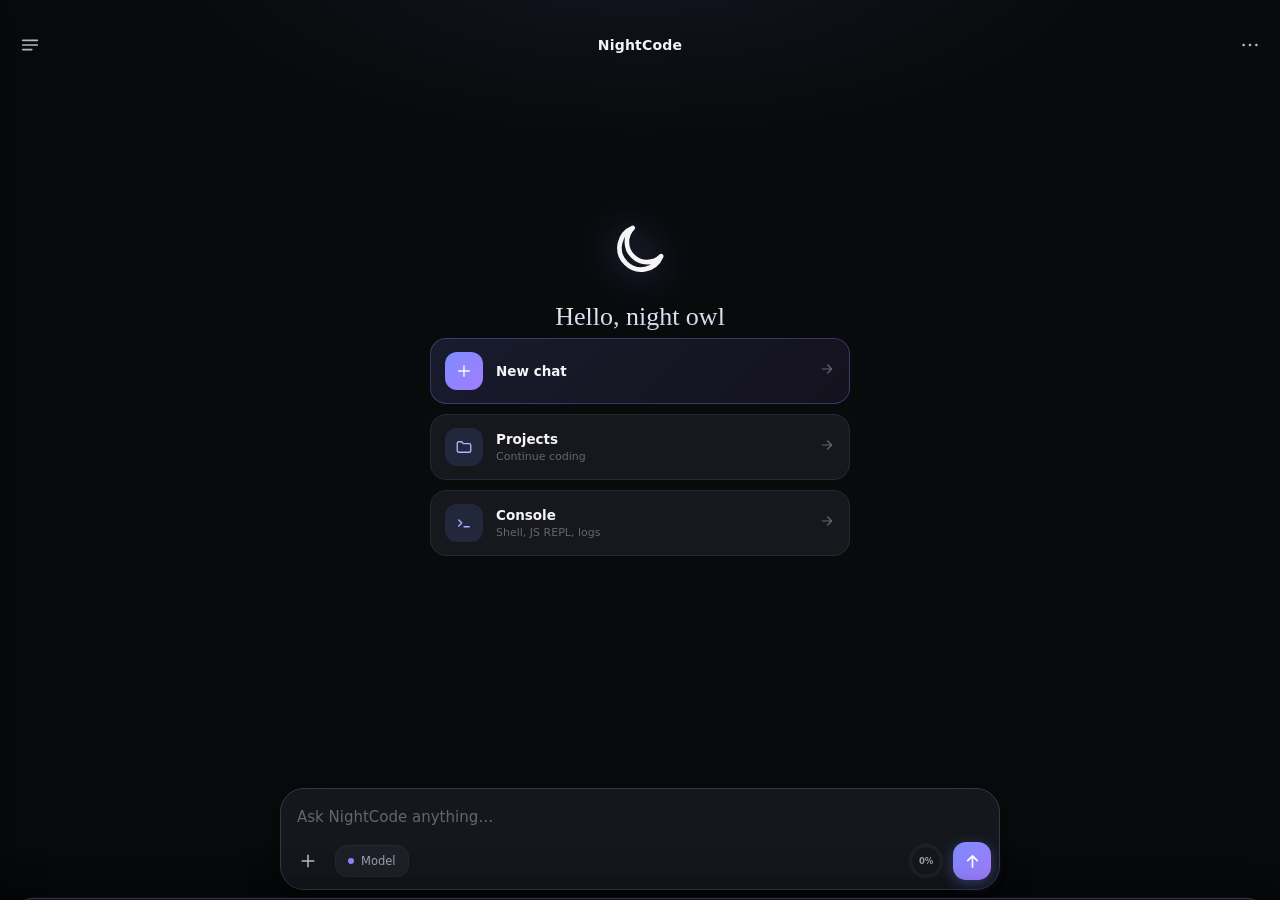
<file: app/src/main/assets/index.html>
<!doctype html>
<html lang="en">
<head>
<meta charset="utf-8">
<meta name="viewport" content="width=device-width,initial-scale=1,maximum-scale=1,user-scalable=no,viewport-fit=cover,interactive-widget=resizes-content">
<meta name="theme-color" content="#090a0c">
<title>NightCode</title>
<link rel="stylesheet" href="style.css">
</head>
<body>
<svg style="display:none" xmlns="http://www.w3.org/2000/svg">
  <symbol id="i-menu" viewBox="0 0 24 24"><path d="M4 7h16M4 12h16M4 17h10"/></symbol>
  <symbol id="i-more" viewBox="0 0 24 24"><circle cx="5" cy="12" r="1.4" fill="currentColor" stroke="none"/><circle cx="12" cy="12" r="1.4" fill="currentColor" stroke="none"/><circle cx="19" cy="12" r="1.4" fill="currentColor" stroke="none"/></symbol>
  <symbol id="i-close" viewBox="0 0 24 24"><path d="M6 6l12 12M18 6L6 18"/></symbol>
  <symbol id="i-spark" viewBox="0 0 24 24"><path d="M12 2.5l2.4 6.1 6.1 2.4-6.1 2.4L12 19.5l-2.4-6.1L3.5 11l6.1-2.4z"/><path d="M19 3v4M21 5h-4" stroke-width="1.5"/></symbol>
  <symbol id="i-moon" viewBox="0 0 24 24"><path d="M20.2 14.8A8.4 8.4 0 1 1 9.2 3.8a6.8 6.8 0 0 0 11 11z"/></symbol>
  <symbol id="i-plus" viewBox="0 0 24 24"><path d="M12 5v14M5 12h14"/></symbol>
  <symbol id="i-arrow-r" viewBox="0 0 24 24"><path d="M5 12h14M13 6l6 6-6 6"/></symbol>
  <symbol id="i-arrow-up" viewBox="0 0 24 24"><path d="M12 19V5M6 11l6-6 6 6"/></symbol>
  <symbol id="i-folder" viewBox="0 0 24 24"><path d="M3 7a2 2 0 0 1 2-2h4l2 2.5h8a2 2 0 0 1 2 2V17a2 2 0 0 1-2 2H5a2 2 0 0 1-2-2z"/></symbol>
  <symbol id="i-camera" viewBox="0 0 24 24"><path d="M4 8.5A1.5 1.5 0 0 1 5.5 7H8l1.6-2h4.8L16 7h2.5A1.5 1.5 0 0 1 20 8.5v8A1.5 1.5 0 0 1 18.5 18h-13A1.5 1.5 0 0 1 4 16.5z"/><circle cx="12" cy="12.5" r="3.2"/></symbol>
  <symbol id="i-image" viewBox="0 0 24 24"><rect x="3.5" y="5" width="17" height="14" rx="2"/><circle cx="9" cy="10" r="1.6"/><path d="M20.5 15.5l-4.5-4.5-8 8"/></symbol>
  <symbol id="i-file" viewBox="0 0 24 24"><path d="M13.5 3H7a2 2 0 0 0-2 2v14a2 2 0 0 0 2 2h10a2 2 0 0 0 2-2V8.5z"/><path d="M13.5 3v5.5H19"/></symbol>
  <symbol id="i-globe" viewBox="0 0 24 24"><circle cx="12" cy="12" r="8.5"/><path d="M3.5 12h17M12 3.5c2.6 2.3 3.9 5.2 3.9 8.5S14.6 18.2 12 20.5c-2.6-2.3-3.9-5.2-3.9-8.5S9.4 5.8 12 3.5z"/></symbol>
  <symbol id="i-chat" viewBox="0 0 24 24"><path d="M21 12a8 8 0 0 1-8 8H4.5l2-3A8 8 0 1 1 21 12z"/></symbol>
  <symbol id="i-sliders" viewBox="0 0 24 24"><path d="M5 5v5m0 4v5m7-14v9m0 4v1m7-14v1m0 4v9"/><circle cx="5" cy="12" r="2"/><circle cx="12" cy="10" r="2"/><circle cx="19" cy="8" r="2"/></symbol>
  <symbol id="i-check" viewBox="0 0 24 24"><path d="M5 12.5l4.5 4.5L19 7.5"/></symbol>
  <symbol id="i-trash" viewBox="0 0 24 24"><path d="M4 7h16M9.5 7V5a1.5 1.5 0 0 1 1.5-1.5h2A1.5 1.5 0 0 1 14.5 5v2M6.5 7l1 12.5a1.5 1.5 0 0 0 1.5-1.5L17.5 7"/></symbol>
  <symbol id="i-term" viewBox="0 0 24 24"><path d="M5 8l4 4-4 4"/><path d="M12 17h7"/></symbol>
  <symbol id="i-ext" viewBox="0 0 24 24"><rect x="4" y="4" width="7" height="7" rx="2"/><rect x="13" y="4" width="7" height="7" rx="2"/><rect x="4" y="13" width="7" height="7" rx="2"/><path d="M16.5 13.5v6M13.5 16.5h6"/></symbol>
</svg>

<div id="app">
  <header class="topbar">
    <button class="icon-btn" id="menuBtn" aria-label="Menu"><svg><use href="#i-menu"/></svg></button>
    <div class="brand">NightCode</div>
    <button class="icon-btn" id="moreBtn" aria-label="Settings"><svg><use href="#i-more"/></svg></button>
  </header>

  <main id="chat" class="chat">
    <section id="welcome" class="welcome">
      <div class="star"><svg><use href="#i-moon"/></svg></div>
      <h1>Hello, night owl</h1>
      <button class="quick" id="newChat">
        <span class="quick-ico"><svg><use href="#i-plus"/></svg></span>
        <span class="quick-text"><b>New chat</b></span>
        <span class="quick-arrow"><svg><use href="#i-arrow-r"/></svg></span>
      </button>
      <button class="quick" id="openProjectCard">
        <span class="quick-ico"><svg><use href="#i-folder"/></svg></span>
        <span class="quick-text"><b>Projects</b><small id="openProjectSub">Continue coding</small></span>
        <span class="quick-arrow"><svg><use href="#i-arrow-r"/></svg></span>
      </button>
      <button class="quick" onclick="openConsole()">
        <span class="quick-ico"><svg><use href="#i-term"/></svg></span>
        <span class="quick-text"><b>Console</b><small>Shell, JS REPL, logs</small></span>
        <span class="quick-arrow"><svg><use href="#i-arrow-r"/></svg></span>
      </button>
    </section>
  </main>

  <aside id="drawer" class="drawer">
    <div class="drawer-head"><b>NightCode</b><button class="icon-btn" id="closeDrawer"><svg><use href="#i-close"/></svg></button></div>
    <button class="primary" id="drawerNew"><svg><use href="#i-plus"/></svg>New chat</button>
    <button class="secondary" id="drawerConsole"><svg><use href="#i-term"/></svg>Console</button>
    <div class="drawer-search">
      <svg viewBox="0 0 24 24" fill="none" stroke="currentColor" stroke-width="1.8" stroke-linecap="round" stroke-linejoin="round"><circle cx="11" cy="11" r="7"/><path d="M21 21l-4.3-4.3"/></svg>
      <input id="chatSearch" placeholder="Search chats" autocomplete="off">
    </div>
    <div id="recent"></div>
  </aside>
  <div id="scrim" class="scrim"></div>

  <div id="addSheet" class="sheet">
    <div class="sheet-title">Add to chat</div>
    <div class="add-grid">
      <button onclick="openFiles()"><svg><use href="#i-camera"/></svg><small>Camera</small></button>
      <button onclick="openFiles()"><svg><use href="#i-image"/></svg><small>Photos</small></button>
      <button onclick="openFiles()"><svg><use href="#i-file"/></svg><small>Files</small></button>
    </div>
    <button class="sheet-row" id="rowProjectFolder"><span class="row-ico"><svg><use href="#i-folder"/></svg></span>Projects<span class="row-arrow"><svg><use href="#i-arrow-r"/></svg></span></button>
    <button class="sheet-row" id="rowWebSearch"><span class="row-ico"><svg><use href="#i-globe"/></svg></span>Web search<span class="row-arrow"><svg><use href="#i-arrow-r"/></svg></span></button>
    <button class="sheet-row" id="rowAddToProject"><span class="row-ico"><svg><use href="#i-file"/></svg></span>Add to project<span class="row-arrow"><svg><use href="#i-arrow-r"/></svg></span></button>
    <button class="sheet-row" id="rowToolAccess"><span class="row-ico"><svg><use href="#i-sliders"/></svg></span>Tool access<span class="row-arrow"><svg><use href="#i-arrow-r"/></svg></span></button>
  </div>

  <div id="settingsSheet" class="sheet">
    <div class="sheet-title">Connection</div>
    <label>Base URL<input id="baseUrl" placeholder="https://api.example.com"></label>
    <label>API key<input id="apiKey" type="password" placeholder="API key"></label>
    <label>Protocol
      <select id="protocolSel">
        <option value="anthropic">Anthropic (x-api-key)</option>
        <option value="openai">OpenAI-compatible (Bearer)</option>
      </select>
    </label>
    <button class="primary" id="saveSettings">Save &amp; refresh models</button>
    <div class="muted-label">Web search</div>
    <label>Search engine
      <select id="searchProviderSel">
        <option value="auto">Auto (Ollama → free)</option>
        <option value="ollama">Ollama (API key)</option>
        <option value="free">Free (Bing / Google News)</option>
      </select>
    </label>
    <label>Ollama API key<input id="ollamaKeyInput" type="password" placeholder="ollama.com/settings/keys"></label>
    <div class="row-btns">
      <button class="secondary" id="saveKeyBtn">OK</button>
      <button class="secondary" id="verifyOllamaBtn">Check key</button>
    </div>
    <div class="key-status" id="keyStatus">Free search (Bing / Google News)</div>
    <div class="muted-label">GitHub</div>
    <label>Personal access token<input id="githubTokenInput" type="password" placeholder="ghp_… or github_pat_…"></label>
    <label>Repository<input id="githubRepoInput" placeholder="owner/repository"></label>
    <div class="hint">Classic token (ghp_…) needs the <b>repo</b> scope. Fine-grained (github_pat_…) needs Contents: read+write, plus Administration: read+write to create repositories — and it only sees repos selected at token creation, so pick <b>All repositories</b>.</div>
    <div class="row-btns">
      <button class="secondary" id="githubSaveBtn">Save token</button>
      <button class="secondary" id="githubVerifyBtn">Check account</button>
    </div>
    <div class="key-status" id="githubStatus">Not connected</div>
    <div class="muted-label">Workspace</div>
    <div id="workspaceStatus" class="workspace-status"></div>
    <label class="switch-row">Use permanent workspace folder<input id="wsEnabled" type="checkbox"></label>
    <button class="secondary" id="wsPick">Choose workspace folder</button>
    <button class="secondary" id="wsClear">Disconnect workspace</button>
    <div class="muted-label">Advanced</div>
    <button class="sheet-row link" id="extBtn"><span class="row-ico"><svg><use href="#i-ext"/></svg></span>Extensions<span class="row-arrow"><svg><use href="#i-arrow-r"/></svg></span></button>
    <button class="sheet-row link" id="contextBtn"><span class="row-ico"><svg><use href="#i-sliders"/></svg></span>Context &amp; memory<span class="row-arrow"><svg><use href="#i-arrow-r"/></svg></span></button>
    <div id="settingsError" class="error"></div>
  </div>

  <div id="extSheet" class="sheet">
    <div class="sheet-title">Extensions</div>
    <div id="extList"></div>
    <button class="secondary" id="extReload">Reload extensions</button>
    <div class="muted-label">Quick add (saved on device)</div>
    <textarea id="extInlineSrc" class="ext-inline-src" spellcheck="false" placeholder='nc.register({name:"demo",tools:[{name:"my_tool",description:"Example tool",schema:{type:"object",properties:{}},run:async()=>({result:"hi from extension",error:false})}],commands:{hi:(a,api)=>api.chat("hello!")}});'></textarea>
    <button class="secondary" id="extAddInline">Load snippet</button>
    <div class="ext-hint">Extension files load automatically from the permanent workspace folder <b>extensions/*.js</b> and from the project at <b>.nightcode/extensions/*.js</b>. They can add agent tools, slash commands and hooks — and run with full app access, so only add code you trust.</div>
  </div>

  <div id="modelSheet" class="sheet">
    <div class="sheet-title">Select model</div>
    <div id="models"></div>
    <button class="secondary" id="refreshModels">Refresh models</button>
  </div>

  <div id="projectsSheet" class="sheet">
    <div class="sheet-title">Projects</div>
    <div id="projectsWsSetup" style="display:none">
      <div class="ext-empty">Pick a permanent folder first — projects live inside it as subfolders.</div>
      <button class="primary" id="projectsPickWs"><svg><use href="#i-folder"/></svg>Choose projects folder</button>
    </div>
    <div id="projectsWsBody" style="display:none">
      <div class="new-project-row">
        <input id="newProjectName" placeholder="New project name" autocomplete="off">
        <button class="icon-btn" id="newProjectBtn" aria-label="Create"><svg><use href="#i-plus"/></svg></button>
      </div>
      <div id="projectsList"></div>
      <button class="sheet-row link" id="projectsOtherFolder"><span class="row-ico"><svg><use href="#i-folder"/></svg></span>Open a folder outside projects<span class="row-arrow"><svg><use href="#i-arrow-r"/></svg></span></button>
    </div>
  </div>

  <div id="contextSheet" class="sheet">
    <div class="sheet-title">Context &amp; memory</div>
    <div class="usage-panel" id="usagePanel">
      <div class="usage-row-top">
        <div class="usage-ring-big">
          <svg viewBox="0 0 64 64">
            <circle class="usage-ring-bg" cx="32" cy="32" r="27"/>
            <circle class="usage-ring-fg" id="usageRingFg" cx="32" cy="32" r="27"/>
          </svg>
          <span id="usageRingPct">0%</span>
        </div>
        <div class="usage-stats">
          <div class="usage-stat"><b id="usageUsed">0</b><small>used tokens</small></div>
          <div class="usage-stat"><b id="usageLimit">0</b><small>context limit</small></div>
        </div>
      </div>
      <div class="usage-breakdown" id="usageBreakdown"></div>
    </div>
    <div class="ctx-model-note" id="ctxModelNote"></div>
    <label class="switch-row">Per-model overrides<input id="perModelCtx" type="checkbox"></label>
    <label>Input context tokens<input id="inputTokens" inputmode="numeric"></label>
    <label>Max output tokens<input id="outputTokens" inputmode="numeric"></label>
    <label class="switch-row">Auto compact <input id="autoCompact" type="checkbox"></label>
    <label>Compact threshold %<input id="threshold" inputmode="numeric"></label>
    <button class="primary" id="saveContext">Save</button>
    <button class="secondary" id="compactNow">Compact context now</button>
  </div>

  <div id="consoleSheet" class="sheet console-sheet">
    <div class="console-tabs">
      <button class="ctab active" data-ctab="shell">Shell</button>
      <button class="ctab" data-ctab="js">JS</button>
      <button class="ctab" data-ctab="logs">Logs</button>
      <span class="console-info" id="consoleInfo"></span>
      <button class="icon-btn" id="consoleClear" aria-label="Clear"><svg><use href="#i-trash"/></svg></button>
      <button class="icon-btn" id="consoleClose" aria-label="Close"><svg><use href="#i-close"/></svg></button>
    </div>
    <div id="consoleOut" class="console-out"></div>
    <div class="console-input-row" id="consoleRow">
      <span id="consolePrompt" class="console-prompt">nc:/$</span>
      <input id="consoleInput" autocomplete="off" autocapitalize="off" spellcheck="false" placeholder="help">
    </div>
  </div>

  <div id="sheetScrim" class="sheet-scrim"></div>

  <button id="scrollDownBtn" class="scroll-down-btn" aria-label="Scroll to bottom" onclick="scrollToBottom(true)"><svg viewBox="0 0 24 24" fill="none" stroke="currentColor" stroke-width="2" stroke-linecap="round" stroke-linejoin="round"><path d="M12 5v14M6 13l6 6 6-6"/></svg></button>

  <div class="composer-wrap">
    <div id="slashMenu" class="slash-menu"></div>
    <div id="attachments" class="attachments"></div>
    <div class="composer">
      <textarea id="input" rows="1" placeholder="Ask NightCode anything…"></textarea>
      <div class="composer-bar">
        <button class="icon-btn" id="addBtn"><svg><use href="#i-plus"/></svg></button>
        <button class="model-btn" id="modelBtn">Model</button>
        <span></span>
        <button class="ctx-ring" id="ctxRingBtn" aria-label="Context usage">
          <svg viewBox="0 0 32 32">
            <circle class="ctx-ring-bg" cx="16" cy="16" r="13"/>
            <circle class="ctx-ring-fg" id="ctxRingFg" cx="16" cy="16" r="13"/>
          </svg>
          <span class="ctx-ring-label" id="ctxRingLabel">0%</span>
        </button>
        <button class="send-btn" id="sendBtn"><svg class="icon-send"><use href="#i-arrow-up"/></svg><svg class="icon-stop" viewBox="0 0 24 24" fill="currentColor" stroke="none"><rect x="7" y="7" width="10" height="10" rx="2"/></svg></button>
      </div>
    </div>
  </div>
</div>
<script src="app.js"></script>
<script>
/* Fix: the "Projects" button on the welcome screen died after any render()
   that rebuilt the welcome markup (new chat, project switch, project pick) —
   render() only re-binds #newChat, so the freshly created #openProjectCard
   was left without a click handler. This delegated listener lives on the
   persistent #chat container, survives every re-render, and works for both
   the static welcome markup and the dynamically generated one. */
(function(){
  document.addEventListener("DOMContentLoaded",function(){
    var chat=document.getElementById("chat");
    if(!chat)return;
    chat.addEventListener("click",function(e){
      var card=e.target&&e.target.closest?e.target.closest("#openProjectCard"):null;
      if(!card||typeof openProjectsSheet!=="function")return;
      var sheet=document.getElementById("projectsSheet");
      // Skip if a direct binding already handled this tap (sheet is open).
      if(sheet&&sheet.classList.contains("open"))return;
      openProjectsSheet();
    });
    // The static markup can't interpolate state at parse time: refresh the
    // subtitle once app.js init has set state.projectName (this listener is
    // registered after app.js's DOMContentLoaded handlers, so state is ready).
    try{
      var sub=document.getElementById("openProjectSub");
      if(sub&&typeof state!=="undefined"&&state.projectName)
        sub.textContent="Connected: "+state.projectName;
    }catch(_){}
  });
})();
</script>
</body>
</html>
</file>
<file: app/src/main/assets/style.css>
:root{
  --bg:#090a0c;
  --bg-panel:#111318;
  --surface:#16181e;
  --surface-2:#1d2027;
  --surface-3:#232730;
  --border:#252932;
  --border-strong:#333845;
  --text:#f5f5f7;
  --text-2:#9aa0ac;
  --text-3:#62676f;
  --accent:#7c8cff;
  --accent-2:#a37cff;
  --accent-soft:rgba(124,140,255,.13);
  --danger:#ff6b73;
  --radius-lg:24px;
  --radius-md:16px;
  --radius-sm:12px;
}

*{box-sizing:border-box;-webkit-tap-highlight-color:transparent}
html,body{margin:0;width:100%;height:100%;overflow:hidden;background:#090a0c;color:var(--text);font-family:Inter,system-ui,-apple-system,BlinkMacSystemFont,"Segoe UI",sans-serif;overscroll-behavior:none}
/* No position:fixed on body: native WebView padding (status bar / keyboard insets)
   must be able to shrink the layout. Anti-drag is handled by touch-action + the
   touchmove filter in app.js. */
button,input,textarea{font:inherit;color:inherit}
button{border:0;cursor:pointer;background:none;padding:0}
svg{width:22px;height:22px;fill:none;stroke:currentColor;stroke-width:1.8;stroke-linecap:round;stroke-linejoin:round}

#app{height:100%;display:flex;flex-direction:column;position:relative;
  background:radial-gradient(52% 30% at 50% -6%,rgba(124,140,255,.09),transparent 70%),var(--bg);
  touch-action:pan-y}

/* ── Top bar ─────────────────────────── */
/* height:60px with a 64px padding-top made the content box negative, so flex
   children (logo, icons) overflowed downward. The status inset now sits in
   margin-top, keeping the bar itself a clean 60px with centered content. */
.topbar{height:60px;min-height:60px;display:grid;grid-template-columns:40px 1fr 40px;align-items:center;padding:8px 10px;margin-top:calc(15px + var(--sys-status,0px));position:relative;z-index:5;touch-action:none}
.brand{display:flex;align-items:center;justify-content:center;gap:8px;font-size:14px;font-weight:650;letter-spacing:.2px}
.brand-logo{width:28px;height:28px;border-radius:9px;display:grid;place-items:center;color:#dfe3ff;
  background:linear-gradient(135deg,rgba(124,140,255,.28),rgba(163,124,255,.16));
  border:1px solid rgba(140,150,255,.28)}
.brand-logo svg{width:15px;height:15px}
.brand em{font-style:normal;font-size:8.5px;font-weight:700;letter-spacing:.8px;background:linear-gradient(135deg,#1d2452,#262b5e);color:#8fa2ff;border-radius:6px;padding:3px 6px;margin-left:3px;border:1px solid #2c3468}
.icon-btn{width:40px;height:40px;border-radius:13px;display:grid;place-items:center;color:#b9beca;transition:background .15s,color .15s}
.icon-btn:active{background:var(--surface-2);color:#fff}

/* ── Chat area ───────────────────────── */
.chat{flex:1;overflow-y:auto;overscroll-behavior:contain;padding:10px 14px 16px;scroll-behavior:smooth;-webkit-overflow-scrolling:touch}
.chat::-webkit-scrollbar{width:0}

.welcome{min-height:100%;display:flex;flex-direction:column;align-items:center;justify-content:center;padding-bottom:60px}
.star{width:62px;height:62px;margin-bottom:22px;filter:drop-shadow(0 0 20px rgba(124,140,255,.5))}
.star svg{width:100%;height:100%}
.welcome h1{font-family:Georgia,'Times New Roman',serif;font-size:26px;font-weight:500;margin:0 0 6px;
  background:linear-gradient(180deg,#f2f3f8,#c6cbe4);-webkit-background-clip:text;background-clip:text;color:transparent}
.welcome p{font-size:12.5px;color:var(--text-2);margin:0 0 30px}
.quick{width:min(420px,88%);display:flex;align-items:center;gap:13px;background:var(--surface);border:1px solid var(--border);border-radius:var(--radius-md);padding:13px 14px;margin-bottom:10px;text-align:left;transition:border-color .15s,background .15s,transform .1s}
.quick:active{transform:scale(.985);border-color:var(--border-strong);background:var(--surface-2)}
.quick:first-of-type{background:linear-gradient(135deg,rgba(124,140,255,.14),rgba(163,124,255,.07));border-color:rgba(124,140,255,.3)}
.quick:first-of-type .quick-ico{background:linear-gradient(135deg,var(--accent),var(--accent-2));color:#fff}
.quick-ico{width:38px;height:38px;min-width:38px;border-radius:12px;display:grid;place-items:center;background:var(--accent-soft);color:#a9b6ff}
.quick-ico svg{width:18px;height:18px}
.quick-text{flex:1;min-width:0}
.quick b{display:block;font-size:13.5px;font-weight:600}
.quick small{display:block;font-size:11px;color:var(--text-3);margin-top:3px}
.quick-arrow{color:var(--text-3)}
.quick-arrow svg{width:16px;height:16px}

/* ── Messages ────────────────────────── */
.message{display:flex;flex-direction:column;margin-bottom:14px;animation:msgIn .25s ease}
@keyframes msgIn{from{opacity:0;transform:translateY(6px)}to{opacity:1;transform:none}}
.message.user{align-items:flex-end}
.message.assistant{align-items:flex-start}
.bubble{max-width:85%;background:linear-gradient(180deg,#17191f,#131519);border:1px solid var(--border);border-radius:18px;padding:12px 14px;font-size:14px;line-height:1.55;white-space:pre-wrap;overflow-wrap:anywhere;box-shadow:0 3px 12px rgba(0,0,0,.22)}
.user .bubble{background:linear-gradient(180deg,#282c3d,#20232f);border-color:#363c5e;border-bottom-right-radius:6px;max-width:85%;box-shadow:0 3px 14px rgba(60,66,120,.18)}
.message.assistant .bubble{border-bottom-left-radius:6px}
.message.assistant{margin-right:8%}
/* Interleaved turns: several bubbles + tool cards share one message block. */
.message .bubble+.bubble{margin-top:8px}
.message .bubble+details{margin-top:6px}
.message details+.bubble{margin-top:8px}
.msg-time{font-size:10px;color:var(--text-3);margin:4px 8px 0;-webkit-user-select:none;user-select:none}
.message.user .msg-time{order:2}
.msg-actions{display:flex;gap:2px;margin:4px 8px 0;opacity:0;max-height:0;overflow:hidden;transition:opacity .15s,max-height .15s;-webkit-user-select:none;user-select:none}
.message.acted .msg-actions{opacity:1;max-height:30px}
.msg-act-btn{width:26px;height:26px;border-radius:8px;display:grid;place-items:center;color:var(--text-3);transition:background .15s,color .15s}
.msg-act-btn:active{background:var(--surface-2);color:var(--text-2)}
.msg-act-btn svg{width:13px;height:13px}
.msg-act-btn.copied{color:#7fd6a2}
.msg-variant-switch{display:flex;align-items:center;gap:2px;margin:4px 8px 0;-webkit-user-select:none;user-select:none}
.msg-variant-switch .msg-act-btn:disabled{opacity:.3}
.msg-variant-count{font-size:10px;color:var(--text-3);min-width:20px;text-align:center;-webkit-user-select:none;user-select:none}
.tool-activity-head{-webkit-user-select:none;user-select:none}
.reasoning{display:inline-flex;align-items:center;gap:7px;font-size:11px;color:var(--text-3);margin-bottom:8px}
.reasoning::before{content:"";width:5px;height:5px;border-radius:50%;background:linear-gradient(135deg,var(--accent),var(--accent-2));box-shadow:0 0 8px rgba(124,140,255,.65)}

.assistant-activity{display:flex;align-items:center;gap:9px;color:#8b92a0;font-size:11.5px;padding:2px 3px}
.activity-dots{display:flex;gap:3px}
.activity-dots i{width:5px;height:5px;border-radius:50%;background:#8194ff;animation:activityPulse 1.1s infinite ease-in-out}
.activity-dots i:nth-child(2){animation-delay:.14s}
.activity-dots i:nth-child(3){animation-delay:.28s}
@keyframes activityPulse{0%,70%,100%{opacity:.25;transform:translateY(0)}35%{opacity:1;transform:translateY(-2px)}}

.sys-banner{display:flex;align-items:center;gap:8px;align-self:center;margin:6px 0 14px;padding:7px 14px;border-radius:999px;background:rgba(124,140,255,.09);border:1px solid rgba(124,140,255,.25);color:#a9b6ff;font-size:11.5px;animation:msgIn .25s ease}
.sys-banner svg{width:13px;height:13px;color:#7fd6a2}

.workspace-status{font-size:12px;color:var(--text-2);padding:2px 2px 8px}
.workspace-status.on{color:#7fd6a2}
.key-status{font-size:11.5px;padding:7px 10px;border-radius:10px;background:var(--surface-2);color:var(--text-2);margin-top:6px;min-height:18px}
.key-status.checking{color:#e8c97a;background:rgba(232,201,122,.08)}
.key-status.ok{color:#7fd6a2;background:rgba(127,214,162,.08)}
.key-status.bad{color:#ff7279;background:rgba(255,114,121,.08)}
.hint{font-size:10.5px;line-height:1.5;color:var(--text-3);margin-top:8px}
.hint b{color:var(--text-2);font-weight:600}
.ctx-model-note{font-size:11.5px;padding:8px 10px;border-radius:10px;background:var(--surface-2);color:var(--text-2);margin-bottom:10px;overflow:hidden;text-overflow:ellipsis;white-space:nowrap}
.ctx-model-note.on{color:#a9b6ff;background:rgba(124,140,255,.08)}
.ctx-badge{font-size:9.5px;color:#a9b6ff;background:rgba(124,140,255,.1);border:1px solid rgba(124,140,255,.22);border-radius:7px;padding:2px 6px;white-space:nowrap}
/* Jump-to-bottom pill: appears only when the user has scrolled away */
.scroll-down-btn{position:absolute;right:16px;bottom:110px;z-index:9;width:38px;height:38px;border-radius:50%;display:grid;place-items:center;background:rgba(28,31,39,.95);border:1px solid var(--border-strong);color:#b9beca;box-shadow:0 6px 18px rgba(0,0,0,.45);opacity:0;pointer-events:none;transform:translateY(8px);transition:opacity .18s,transform .18s}
.scroll-down-btn svg{width:17px;height:17px}
.scroll-down-btn.show{opacity:1;pointer-events:auto;transform:none}
.scroll-down-btn:active{transform:scale(.92)}
/* Blinking caret while the answer streams in */
.stream-caret{display:inline-block;width:8px;height:15px;margin-left:2px;vertical-align:-2px;background:var(--accent);border-radius:2px;animation:caretBlink 1s ease-in-out infinite}
@keyframes caretBlink{0%,100%{opacity:1}50%{opacity:.15}}

.file-card{display:flex;align-items:center;gap:10px;background:var(--surface);border:1px solid var(--border);border-radius:15px;padding:10px 12px;margin-bottom:6px;font-size:12px;max-width:85%}
.file-card>svg{width:18px;height:18px;color:#a9b6ff;min-width:18px}
.file-name{overflow:hidden;text-overflow:ellipsis;white-space:nowrap;max-width:52vw}
.file-card small{color:var(--text-3);font-size:10px}
.file-card.image-card{padding:0;border:0;background:none;border-radius:16px;overflow:hidden}
.file-card.image-card img{display:block;max-width:min(260px,72vw);max-height:260px;width:auto;height:auto;border-radius:16px}
.file-card.image-card .file-name{display:none}

/* ── Composer ────────────────────────── */
/* Normal flow (no position:fixed): the composer is a flex child of #app, so the
   native WebView padding for status bar / keyboard insets lifts it automatically. */
.composer-wrap{flex-shrink:0;padding:6px 12px 10px;margin-bottom:max(var(--sys-nav,0px),var(--sys-ime,0px));background:#090a0c;touch-action:none;position:relative;z-index:10}
.composer,.attachments{max-width:720px;margin:0 auto}
.composer{background:rgba(22,24,30,.97);border:1px solid var(--border-strong);border-radius:24px;padding:8px;box-shadow:0 8px 32px rgba(0,0,0,.4);transition:border-color .2s,box-shadow .2s}
.composer:focus-within{border-color:rgba(124,140,255,.55);box-shadow:0 8px 32px rgba(0,0,0,.4),0 0 0 4px rgba(124,140,255,.1)}
textarea{display:block;width:100%;min-height:44px;max-height:150px;resize:none;outline:0;border:0;background:transparent;padding:10px 8px;color:var(--text);font-size:15px;line-height:1.4}
textarea::placeholder{color:var(--text-3)}
.composer-bar{height:40px;display:flex;align-items:center;gap:8px}
.composer-bar>span{flex:1}
.composer-bar .icon-btn{width:38px;height:38px}
.composer-bar .icon-btn svg{width:20px;height:20px}
.model-btn{display:flex;align-items:center;gap:7px;background:var(--surface-2);border:1px solid var(--border);border-radius:12px;padding:8px 12px;font-size:11.5px;color:var(--text-2);max-width:46vw;overflow:hidden;text-overflow:ellipsis;white-space:nowrap}
.model-btn::before{content:"";min-width:6px;width:6px;height:6px;border-radius:50%;background:linear-gradient(135deg,var(--accent),var(--accent-2))}
.send-btn{width:38px;height:38px;border-radius:13px;display:grid;place-items:center;color:#fff;background:linear-gradient(135deg,var(--accent),var(--accent-2));box-shadow:0 4px 14px rgba(124,140,255,.35);transition:transform .12s,opacity .15s,box-shadow .15s,background .2s}
.send-btn.stop{background:linear-gradient(135deg,#ff7a7f,#ff6b73);box-shadow:0 4px 14px rgba(255,107,115,.35)}
.send-btn:active{transform:scale(.92)}
.send-btn:disabled{opacity:.35;box-shadow:none}
.send-btn svg{width:19px;height:19px;stroke-width:2.2}
.send-btn .icon-stop{display:none}
.send-btn.stop .icon-send{display:none}
.send-btn.stop .icon-stop{display:block;width:14px;height:14px}

/* ── Context usage ring (composer) ──── */
.ctx-ring{position:relative;width:38px;height:38px;display:grid;place-items:center;flex:0 0 auto}
.ctx-ring svg{width:38px;height:38px;transform:rotate(-90deg)}
.ctx-ring-bg{fill:none;stroke:var(--surface-2);stroke-width:3}
.ctx-ring-fg{fill:none;stroke:var(--accent);stroke-width:3;stroke-linecap:round;stroke-dasharray:81.68;stroke-dashoffset:81.68;transition:stroke-dashoffset .3s ease,stroke .3s ease}
.ctx-ring.warn .ctx-ring-fg{stroke:#e8c97a}
.ctx-ring.danger .ctx-ring-fg{stroke:var(--danger)}
.ctx-ring-label{position:absolute;font-size:8.5px;font-weight:700;color:var(--text-2);letter-spacing:-.2px}
.ctx-ring.warn .ctx-ring-label{color:#e8c97a}
.ctx-ring.danger .ctx-ring-label{color:var(--danger)}
.ctx-ring:active{transform:scale(.92)}

/* ── Usage panel (context sheet) ─────── */
.usage-panel{background:var(--surface);border:1px solid var(--border);border-radius:16px;padding:14px;margin-bottom:14px}
.usage-row-top{display:flex;align-items:center;gap:16px}
.usage-ring-big{position:relative;width:64px;height:64px;min-width:64px;display:grid;place-items:center}
.usage-ring-big svg{width:64px;height:64px;transform:rotate(-90deg)}
.usage-ring-bg{fill:none;stroke:var(--surface-3);stroke-width:5}
.usage-ring-fg{fill:none;stroke:var(--accent);stroke-width:5;stroke-linecap:round;stroke-dasharray:169.6;stroke-dashoffset:169.6;transition:stroke-dashoffset .3s ease,stroke .3s ease}
.usage-ring-big.warn .usage-ring-fg{stroke:#e8c97a}
.usage-ring-big.danger .usage-ring-fg{stroke:var(--danger)}
.usage-ring-big span{position:absolute;font-size:14px;font-weight:700;color:var(--text)}
.usage-stats{display:flex;flex-direction:column;gap:8px;flex:1}
.usage-stat{display:flex;align-items:baseline;gap:6px}
.usage-stat b{font-size:15px;font-weight:700;color:var(--text)}
.usage-stat small{font-size:11px;color:var(--text-3)}
.usage-breakdown{display:flex;flex-direction:column;gap:6px;margin-top:12px;padding-top:12px;border-top:1px solid var(--border)}
.usage-bd-row{display:flex;align-items:center;justify-content:space-between;font-size:11.5px;color:var(--text-2)}
.usage-bd-row b{color:var(--text);font-weight:600}
.usage-bd-empty{font-size:11.5px;color:var(--text-3);text-align:center;padding:4px 0}

.attachments{display:flex;gap:7px;overflow-x:auto;padding:0 2px 8px}
.attachments::-webkit-scrollbar{height:0}
.attachment{display:flex;align-items:center;gap:6px;background:rgba(28,31,39,.95);border:1px solid var(--border-strong);border-radius:11px;padding:5px 8px 5px 6px;font-size:11px;white-space:nowrap;max-width:180px}
.attachment img{width:26px;height:26px;min-width:26px;border-radius:7px;object-fit:cover}
.attachment>svg{width:13px;height:13px;color:#a9b6ff;min-width:13px}
.attachment>span{overflow:hidden;text-overflow:ellipsis;max-width:110px}
.attachment button{display:grid;place-items:center;color:var(--text-3)}
.attachment button svg{width:11px;height:11px;color:var(--text-2)}

/* ── Drawer ──────────────────────────── */
.drawer{position:fixed;z-index:20;left:0;top:0;bottom:0;width:min(86vw,360px);display:flex;flex-direction:column;background:#101216;border-right:1px solid var(--border);transform:translateX(-102%);transition:transform .26s cubic-bezier(.32,.72,.24,1);padding:calc(15px + var(--sys-status,0px)) 14px calc(14px + var(--sys-nav,0px));box-shadow:8px 0 40px rgba(0,0,0,.4)}
.drawer.open{transform:none}
.drawer-head{height:44px;display:flex;align-items:center;justify-content:space-between;margin-bottom:6px}
.drawer-head b{font-size:15px}
.drawer-search{display:flex;align-items:center;gap:8px;background:#0c0e12;border:1px solid var(--border-strong);border-radius:12px;padding:9px 11px;margin:10px 0 4px;transition:border-color .15s}
.drawer-search:focus-within{border-color:rgba(124,140,255,.55)}
.drawer-search svg{width:15px;height:15px;color:var(--text-3);flex:0 0 auto}
.drawer-search input{flex:1;min-width:0;background:transparent;border:0;outline:0;color:var(--text);font-size:12.5px}
.drawer-search input::placeholder{color:var(--text-3)}
.muted-label{color:var(--text-3);font-size:10px;letter-spacing:1px;text-transform:uppercase;padding:16px 2px 8px}
#recent{flex:1;overflow-y:auto}
#recent::-webkit-scrollbar{width:0}
.recent-empty{display:flex;flex-direction:column;align-items:center;gap:9px;color:var(--text-3);font-size:11.5px;padding:28px 0}
.recent-empty svg{width:22px;height:22px;opacity:.6}
.recent-chat{display:flex;align-items:center;gap:10px;width:100%;padding:10px 8px;border-radius:12px;text-align:left;color:var(--text-2);transition:background .15s}
.recent-chat:active{background:var(--surface-2)}
.project-row.active{background:rgba(124,140,255,.08);color:var(--text)}
.project-row .row-arrow{color:#93a5ff}
.new-project-row{display:flex;gap:8px;margin-bottom:12px}
.new-project-row input{flex:1;min-width:0;background:#0c0e12;border:1px solid var(--border-strong);border-radius:13px;padding:11px 13px;outline:0;color:var(--text);font-size:13px;transition:border-color .15s}
.new-project-row input:focus{border-color:rgba(124,140,255,.55)}
.new-project-row .icon-btn{width:44px;height:44px;background:var(--surface-2);border-radius:13px;flex:0 0 auto}
.chat-dot{width:7px;height:7px;min-width:7px;border-radius:50%;background:linear-gradient(135deg,var(--accent),var(--accent-2))}
.recent-chat-main{display:flex;flex-direction:column;min-width:0;flex:1}
.recent-chat-title{font-size:12.5px;color:var(--text);overflow:hidden;text-overflow:ellipsis;white-space:nowrap}
.recent-chat-time{font-size:10px;color:var(--text-3);margin-top:2px}
.drawer-foot{color:var(--text-3);font-size:10px;text-align:center;padding:10px 0 4px;border-top:1px solid var(--border)}
.scrim{position:fixed;z-index:19;inset:0;background:rgba(4,5,8,.55);opacity:0;pointer-events:none;transition:opacity .25s}
.scrim.open{opacity:1;pointer-events:auto}

.primary,.secondary{width:100%;display:flex;align-items:center;justify-content:center;gap:8px;border-radius:14px;padding:13px;margin:6px 0;font-weight:600;font-size:13.5px;color:#fff;background:linear-gradient(135deg,var(--accent),var(--accent-2));box-shadow:0 4px 16px rgba(124,140,255,.28);transition:transform .12s,box-shadow .15s}
.primary:active{transform:scale(.98);box-shadow:none}
.primary svg,.secondary svg{width:16px;height:16px}
.secondary{background:var(--surface-2);border:1px solid var(--border);color:var(--text-2);box-shadow:none}
.secondary:active{transform:scale(.98)}

/* ── Bottom sheets ───────────────────── */
.sheet{position:fixed;z-index:30;left:10px;right:10px;bottom:calc(10px + max(var(--sys-nav,0px),var(--sys-ime,0px)));max-height:calc(100vh - 20px - var(--sys-status,0px) - max(var(--sys-nav,0px),var(--sys-ime,0px)));overflow:auto;background:#12141a;border:1px solid var(--border-strong);border-radius:var(--radius-lg);padding:14px 16px 16px;box-shadow:0 20px 60px rgba(0,0,0,.6);transform:translateY(110%);transition:transform .32s cubic-bezier(.32,.72,.24,1)}
.sheet.open{transform:none}
.sheet::before{content:"";display:block;width:36px;height:4px;border-radius:2px;background:#2c3038;margin:0 auto 12px}
.sheet::-webkit-scrollbar{width:0}
.sheet-scrim{position:fixed;z-index:29;inset:0;background:rgba(4,5,8,.5);opacity:0;pointer-events:none;transition:opacity .25s}
.sheet-scrim.open{opacity:1;pointer-events:auto}
.sheet-title{text-align:center;font-weight:650;font-size:14px;margin-bottom:14px}

.add-grid{display:grid;grid-template-columns:repeat(3,1fr);gap:9px;margin-bottom:10px}
.add-grid button{display:flex;flex-direction:column;align-items:center;justify-content:center;gap:8px;height:92px;background:var(--surface);border:1px solid var(--border);border-radius:17px;color:#dfe3f5;transition:background .15s,transform .1s,border-color .15s}
.add-grid button:active{background:var(--surface-2);transform:scale(.95);border-color:var(--border-strong)}
.add-grid svg{width:24px;height:24px}
.add-grid small{font-size:11.5px;color:var(--text-2)}

.sheet-row{display:flex;align-items:center;gap:12px;width:100%;padding:14px 6px;font-size:13.5px;color:var(--text);border-top:1px solid var(--border);text-align:left}
.row-ico{color:var(--text-2);display:grid;place-items:center}
.row-ico svg{width:18px;height:18px}
.row-arrow{margin-left:auto;color:var(--text-3)}
.row-arrow svg{width:16px;height:16px}
.link{color:#93a5ff}

.sheet label{display:block;color:var(--text-3);font-size:11px;margin:10px 0}
.sheet input{display:block;width:100%;margin-top:6px;background:#0c0e12;border:1px solid var(--border-strong);border-radius:13px;padding:12px 13px;outline:0;color:var(--text);font-size:13.5px;transition:border-color .15s,box-shadow .15s}
.sheet input:focus{border-color:rgba(124,140,255,.55);box-shadow:0 0 0 3px rgba(124,140,255,.1)}
.sheet select{display:block;width:100%;margin-top:6px;background:#0c0e12;border:1px solid var(--border-strong);border-radius:13px;padding:12px 13px;outline:0;color:var(--text);font-size:13.5px}
.row-btns{display:flex;gap:8px;margin-top:8px}
.row-btns .secondary{flex:1;margin:0}
/* Claude-style compact one-liners: slim rows, no card chrome */
.tool-activity.compact{width:100%;max-width:94%;border:0;background:transparent;box-shadow:none;border-radius:10px;margin:2px 0;overflow:visible}
.tool-activity.compact .tool-activity-head{min-height:30px;padding:3px 8px;border-bottom:0;border-radius:8px;cursor:pointer}
.tool-activity.compact .tool-activity-head:active{background:var(--surface-2)}
.tool-activity.compact .tool-activity-icon.sm{width:22px;height:22px;border-radius:7px}
.tool-activity.compact .tool-activity-icon.sm svg{width:12px;height:12px}
.tool-activity.compact .tool-activity-title{font-size:12px;font-weight:450;color:#b8bfcc}
.tool-activity.compact .tool-preview{padding:2px 10px 6px}
.tool-activity.compact .tool-preview pre{max-height:260px}
.tool-activity.compact.reasoning-card .tool-preview pre{max-height:none;background:none;border:0;padding:0;color:#9da6b7;font:11.5px/1.55 -apple-system,BlinkMacSystemFont,"Segoe UI",sans-serif;white-space:pre-wrap}
.tool-activity.compact .reasoning-chevron{display:grid;place-items:center;color:#565d69}
.tool-activity.compact .reasoning-chevron svg{width:13px;height:13px}
.tool-activity.compact[open] .reasoning-chevron{transform:rotate(180deg)}
.tool-activity.compact summary{list-style:none}
.tool-activity.compact summary::-webkit-details-marker{display:none}
.switch-row{display:flex!important;justify-content:space-between;align-items:center}
.switch-row input{width:auto;margin:0;accent-color:var(--accent)}
.error{color:var(--danger);font-size:11.5px;margin-top:8px}

/* ── Model list ──────────────────────── */
.model-item{display:flex;align-items:center;width:100%;padding:11px;border:1px solid var(--border);border-radius:15px;background:var(--surface);margin-bottom:7px;text-align:left;transition:border-color .15s,background .15s}
.model-item:active{background:var(--surface-2)}
.model-item.selected{border-color:rgba(124,140,255,.6);background:rgba(124,140,255,.08)}
.model-icon{width:38px;height:38px;min-width:38px;border-radius:12px;display:grid;place-items:center;margin-right:11px;font-weight:700;font-size:13px;color:#fff}
.model-main{flex:1;min-width:0;overflow:hidden}
.model-name{font-size:13px;font-weight:550;overflow:hidden;text-overflow:ellipsis;white-space:nowrap}
.model-provider{font-size:10.5px;color:var(--text-3);margin-top:3px;text-transform:capitalize}
.model-end{display:flex;align-items:center;gap:8px;margin-left:10px;flex:0 0 auto}
.model-end .row-arrow{margin-left:0;color:#93a5ff}
.model-end .row-arrow svg{width:16px;height:16px}
.empty-models{color:var(--text-3);font-size:12px;text-align:center;padding:24px 10px}

.p-anthropic{background:linear-gradient(135deg,#d97757,#c05c3f)}
.p-openai{background:linear-gradient(135deg,#10a37f,#0d8a6a)}
.p-google{background:linear-gradient(135deg,#5b8def,#8f5bef)}
.p-qwen{background:linear-gradient(135deg,#7c5cff,#5a3fd6)}
.p-zai{background:linear-gradient(135deg,#3e63dd,#2c4bb0)}
.p-deepseek{background:linear-gradient(135deg,#4d6bfe,#3a53d6)}
.p-meta{background:linear-gradient(135deg,#0866ff,#0a53c9)}
.p-mistral{background:linear-gradient(135deg,#ff7000,#e05e00)}
.p-xai{background:linear-gradient(135deg,#ececec,#9a9a9a);color:#16181e}
.p-custom{background:linear-gradient(135deg,#4a4f5c,#363b45)}

/* ── Reasoning block (collapsible) ──── */
.bubble pre.code-block{position:relative;margin:10px 0;padding:12px 13px;background:#0c0e12;border:1px solid #20242c;border-radius:12px;overflow-x:auto;white-space:pre}
.bubble pre.code-block code{font-family:'JetBrains Mono',ui-monospace,SFMono-Regular,Menlo,Consolas,monospace;font-size:12.5px;line-height:1.5;color:#c7d0e0;background:none;border:0;padding:0}
.code-copy-btn{position:absolute;top:8px;right:8px;width:26px;height:26px;border-radius:8px;display:grid;place-items:center;background:rgba(255,255,255,.05);border:1px solid #262b34;color:#8b93a2;transition:background .15s,color .15s,border-color .15s}
.code-copy-btn:active{transform:scale(.9)}
.code-copy-btn svg{width:13px;height:13px}
.code-copy-btn.copied{background:rgba(127,214,162,.14);border-color:rgba(127,214,162,.4);color:#7fd6a2}
.code-lang{font-size:10px;letter-spacing:.8px;text-transform:uppercase;color:var(--text-3);margin-bottom:8px}
code.inline-code{font-family:'JetBrains Mono',ui-monospace,SFMono-Regular,Menlo,Consolas,monospace;background:#0c0e12;border:1px solid #20242c;border-radius:6px;padding:1px 5px;font-size:12.5px;color:#a9b6ff}
.reasoning-block{margin:0 0 10px;border:1px solid #292e38;background:linear-gradient(180deg,#15181d,#111318);border-radius:12px;overflow:hidden;color:#c7ccd6}
.reasoning-block summary{list-style:none;cursor:pointer;display:flex;align-items:center;gap:8px;min-height:38px;padding:8px 11px;font-size:11px;color:#9da6b7;user-select:none}
.reasoning-block summary::-webkit-details-marker{display:none}
.reasoning-block summary::before{content:'›';display:grid;place-items:center;width:18px;height:18px;border-radius:6px;background:#20242b;color:#8ea0ff;font-size:17px;line-height:1;transition:transform .16s ease}
.reasoning-block[open] summary::before{transform:rotate(90deg)}
.reasoning-block .reasoning-label{font-weight:600;color:#d6dae2}
.reasoning-block .reasoning-time{color:#737b89}
.reasoning-block pre{margin:0;padding:9px 11px 11px;border-top:1px solid #242830;background:#0b0d10;color:#aeb7c7;font:10px/1.55 ui-monospace,SFMono-Regular,Menlo,Consolas,monospace;white-space:pre-wrap;overflow-wrap:anywhere;max-height:260px;overflow:auto}

/* Reasoning as an agent-style card, same family as tool-activity */
.reasoning-card{width:min(94%,560px);border:1px solid #2a2f37;background:linear-gradient(180deg,#15181d,#111318);border-radius:15px;overflow:hidden;box-shadow:0 8px 26px rgba(0,0,0,.27);margin:2px 0 8px}
.reasoning-card summary{list-style:none;cursor:pointer}
.reasoning-card summary::-webkit-details-marker{display:none}
.reasoning-card .reasoning-chevron{color:#777f8d;transition:transform .18s ease;display:grid;place-items:center;margin-left:auto}
.reasoning-card .reasoning-chevron svg{width:16px;height:16px}
.reasoning-card[open] .reasoning-chevron{transform:rotate(180deg)}
.reasoning-card .tool-preview pre{white-space:pre-wrap}

/* ── Markdown ───────────────────────── */
.markdown{white-space:normal;overflow-wrap:anywhere}
.markdown p{margin:0 0 9px}.markdown p:last-child{margin-bottom:0}
.markdown ul,.markdown ol{margin:7px 0 9px;padding-left:22px}.markdown li{margin:3px 0}
.markdown blockquote{margin:8px 0;padding:7px 11px;border-left:3px solid #5d72d7;color:#c7cbd3;background:#111318;border-radius:0 9px 9px 0}
.markdown a{color:#89a0ff;text-decoration:none}.markdown a:hover{text-decoration:underline}
.markdown strong{font-weight:700;color:#fff}.markdown em{font-style:italic}
.markdown h1,.markdown h2,.markdown h3{margin:12px 0 7px;line-height:1.2}.markdown h1{font-size:19px}.markdown h2{font-size:17px}.markdown h3{font-size:15px}

/* ── Tool activity cards ────────────── */
.tool-activity{align-self:flex-start;width:min(94%,560px);border:1px solid #2a2f37;background:linear-gradient(180deg,#15181d,#111318);border-radius:15px;overflow:hidden;box-shadow:0 8px 26px rgba(0,0,0,.27);margin:2px 0 16px;animation:msgIn .25s ease}
.tool-activity-head{min-height:43px;padding:9px 11px;display:flex;align-items:center;gap:9px;border-bottom:1px solid #242830}
.tool-activity-icon{width:28px;height:28px;border-radius:9px;background:#20242b;color:#9aaeff;display:grid;place-items:center;flex:0 0 auto}
.tool-activity-icon svg{width:15px;height:15px;stroke-width:1.6}
.tool-activity-text{min-width:0;flex:1}
.tool-activity-title{font-size:11.5px;font-weight:600;color:#e8eaf0}
.tool-activity-sub{font-size:9px;color:#707680;margin-top:2px;white-space:nowrap;overflow:hidden;text-overflow:ellipsis}
.tool-activity-status{font-size:9px;color:#7f8cff;display:flex;align-items:center;gap:5px}
.tool-activity-status.done{color:#62d89a}
.tool-activity-status.error{color:#ff7279}
.tool-preview{padding:9px 10px 10px}
.tool-preview pre{margin:0;background:#0b0d10;border:1px solid #20242b;border-radius:10px;padding:9px;max-height:190px;overflow:auto;color:#b9c0cc;font:10px/1.5 ui-monospace,SFMono-Regular,Menlo,Consolas,monospace;white-space:pre-wrap;overflow-wrap:anywhere}
.tool-preview .tree{font:10px/1.55 ui-monospace,SFMono-Regular,Menlo,Consolas,monospace;color:#aeb6c5;white-space:pre;overflow:auto}
.tool-preview .tree-title{font-size:8px;letter-spacing:.08em;text-transform:uppercase;color:#5e6672;margin-bottom:6px}
.tool-file-badge{display:inline-flex;align-items:center;gap:6px;color:#dfe3eb;font-size:10px;background:#1a1d23;border:1px solid #292e36;border-radius:8px;padding:5px 7px;margin-bottom:7px}
.tool-file-badge svg{width:13px;height:13px;color:#8fa2ff}
.tool-spinner{width:11px;height:11px;border:1.5px solid #3b4250;border-top-color:#7790ff;border-radius:50%;animation:ncspin .8s linear infinite}
@keyframes ncspin{to{transform:rotate(360deg)}}

/* ── Console (Shell / JS / Logs) ─────── */
.sheet.console-sheet{top:calc(24px + var(--sys-status,0px));height:auto;max-height:none;display:flex;flex-direction:column;padding:10px 12px 12px;overflow:hidden}
.console-tabs{display:flex;align-items:center;gap:4px;margin-bottom:8px;flex-shrink:0}
.ctab{padding:7px 12px;border-radius:10px;font-size:12px;font-weight:600;color:var(--text-2);transition:background .15s,color .15s}
.ctab.active{background:var(--surface-3);color:#fff}
.console-info{margin-left:auto;font-size:10px;color:var(--text-3);max-width:28vw;overflow:hidden;text-overflow:ellipsis;white-space:nowrap}
.console-tabs .icon-btn{width:32px;height:32px;border-radius:9px;flex:0 0 auto}
.console-tabs .icon-btn svg{width:15px;height:15px}
.console-out{flex:1;min-height:0;overflow-y:auto;overscroll-behavior:contain;background:#0a0c10;border:1px solid #1e222b;border-radius:12px;padding:10px 11px;font:11.5px/1.5 ui-monospace,SFMono-Regular,Menlo,Consolas,monospace;-webkit-overflow-scrolling:touch}
.console-out::-webkit-scrollbar{width:0}
.co-line{white-space:pre-wrap;overflow-wrap:anywhere;color:#b9c2d0;margin:0 0 1px}
.co-cmd{color:#8ea0ff;margin-top:5px}
.co-dir{color:#9ecbff}
.co-ok{color:#7fd6a2}
.co-err{color:#ff7279}
.co-dim{color:#5e6674}
.co-log.l-warn{color:#e8c97a}
.co-log.l-error{color:#ff7279}
.co-log.l-info{color:#9aa0ac}
.console-input-row{display:flex;align-items:center;gap:8px;margin-top:8px;background:#0c0e12;border:1px solid var(--border-strong);border-radius:12px;padding:9px 12px;flex-shrink:0;transition:border-color .15s}
.console-input-row:focus-within{border-color:rgba(124,140,255,.55)}
.console-prompt{font:11.5px ui-monospace,SFMono-Regular,Menlo,Consolas,monospace;color:#7fd6a2;white-space:nowrap}
.console-input-row input{flex:1;min-width:0;background:transparent;border:0;outline:0;color:var(--text);font:12.5px ui-monospace,SFMono-Regular,Menlo,Consolas,monospace}
.console-input-row input::placeholder{color:var(--text-3)}

/* ── Slash command menu ──────────────── */
.slash-menu{position:absolute;left:0;right:0;bottom:calc(100% + 6px);z-index:11;background:#12141a;border:1px solid var(--border-strong);border-radius:16px;box-shadow:0 14px 44px rgba(0,0,0,.55);opacity:0;pointer-events:none;transform:translateY(6px);transition:opacity .16s,transform .16s;max-height:236px;overflow-y:auto}
.slash-menu::-webkit-scrollbar{width:0}
.slash-menu.show{opacity:1;pointer-events:auto;transform:none}
.slash-item{display:flex;align-items:baseline;gap:10px;width:100%;padding:10px 14px;text-align:left}
.slash-item:active{background:var(--surface-2)}
.slash-item b{font:12.5px ui-monospace,SFMono-Regular,Menlo,Consolas,monospace;color:#a9b6ff;white-space:nowrap}
.slash-item small{font-size:11px;color:var(--text-3);overflow:hidden;text-overflow:ellipsis;white-space:nowrap}

/* ── Extensions manager ──────────────── */
.ext-row{display:flex;align-items:center;gap:10px;padding:11px 4px;border-top:1px solid var(--border)}
.ext-row.err .ext-name{color:var(--danger)}
.ext-main{flex:1;min-width:0}
.ext-name{font-size:13px;font-weight:600}
.ext-name small{color:var(--text-3);font-weight:400;margin-left:5px}
.ext-meta{font-size:10.5px;color:var(--text-3);margin-top:3px;overflow:hidden;text-overflow:ellipsis;white-space:nowrap}
.ext-toggle{display:grid;place-items:center;flex:0 0 auto}
.ext-toggle input{width:20px;height:20px;accent-color:var(--accent)}
.ext-del{color:var(--text-3);font-size:10.5px;flex:0 0 auto;padding:4px}
.ext-empty{color:var(--text-3);font-size:12px;text-align:center;padding:20px 10px;line-height:1.6}
.ext-hint{font-size:10.5px;color:var(--text-3);line-height:1.6;padding-top:10px}
.ext-hint b{color:var(--text-2)}
.ext-inline-src{width:100%;min-height:90px;max-height:220px;background:#0c0e12;border:1px solid var(--border-strong);border-radius:12px;padding:10px;color:var(--text);font:11px/1.5 ui-monospace,SFMono-Regular,Menlo,Consolas,monospace;outline:0;resize:vertical;margin-top:6px}
.ext-inline-src:focus{border-color:rgba(124,140,255,.55)}
</file>
